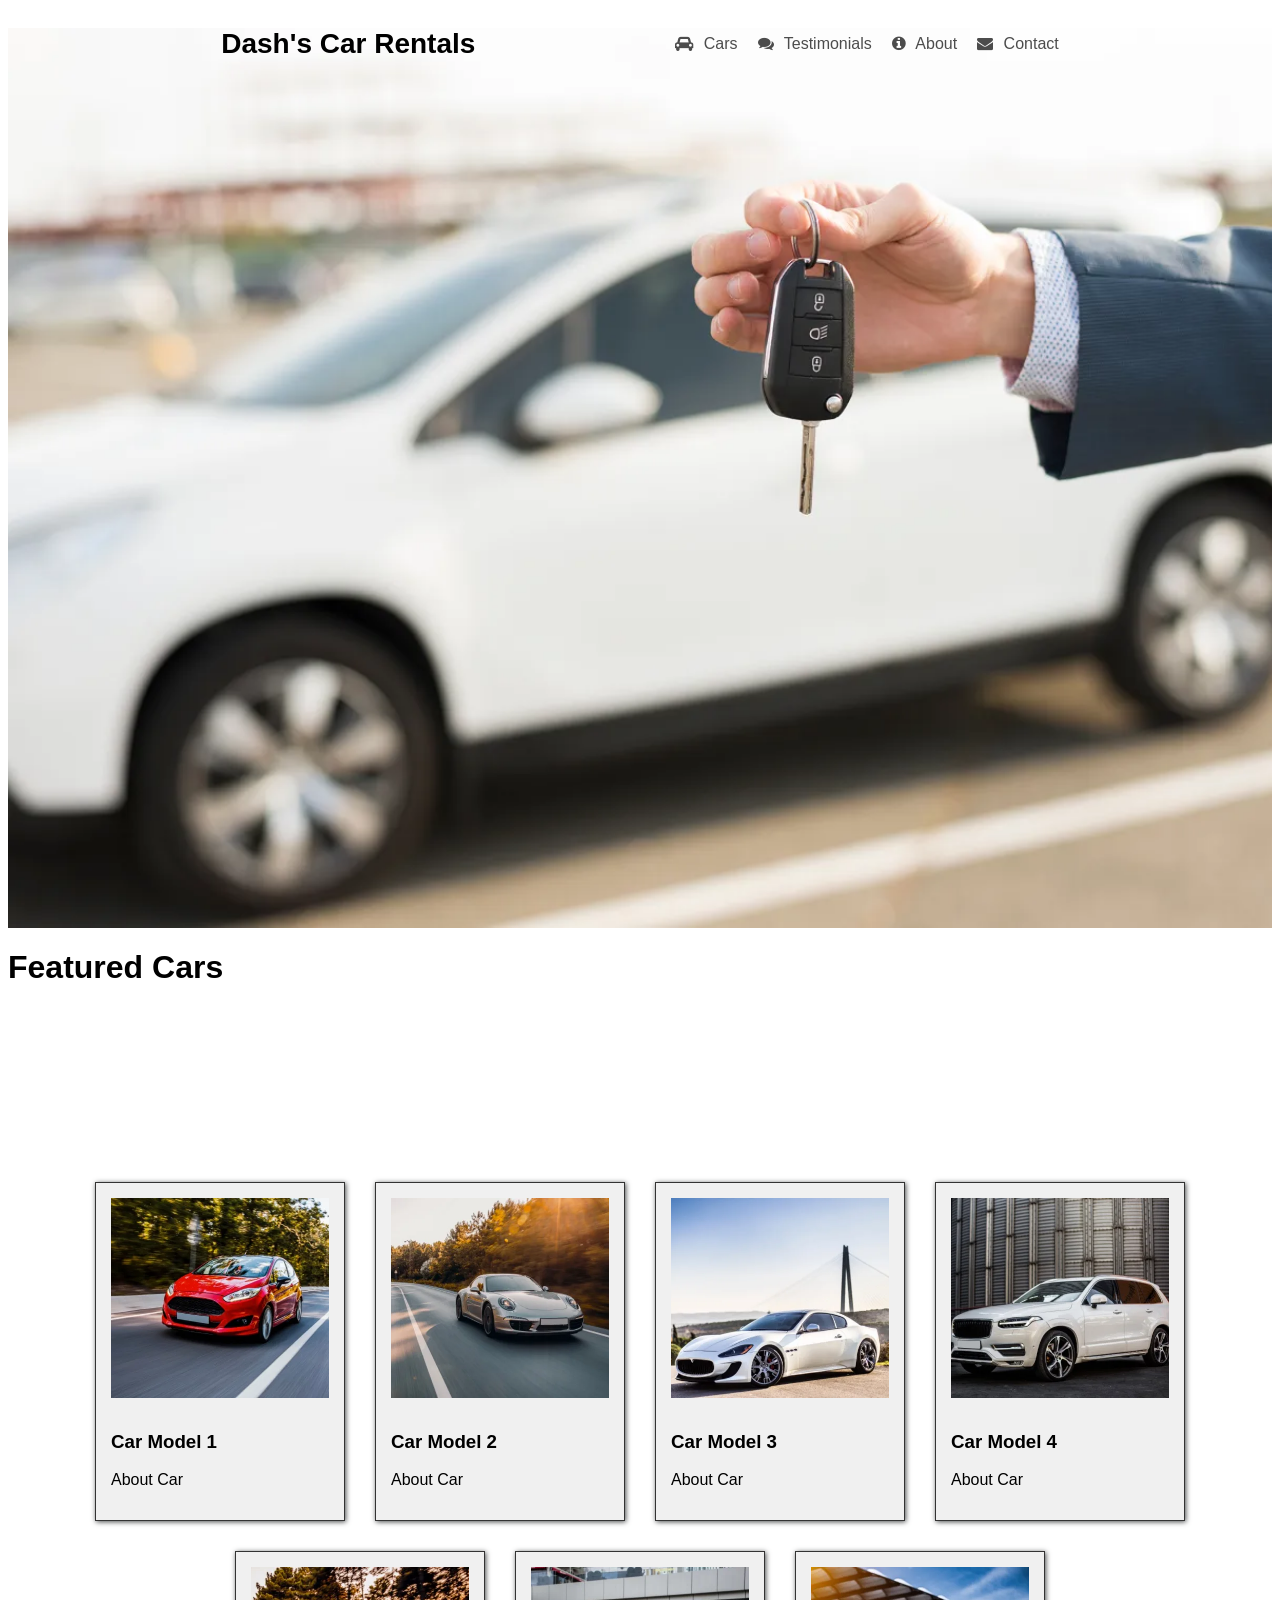
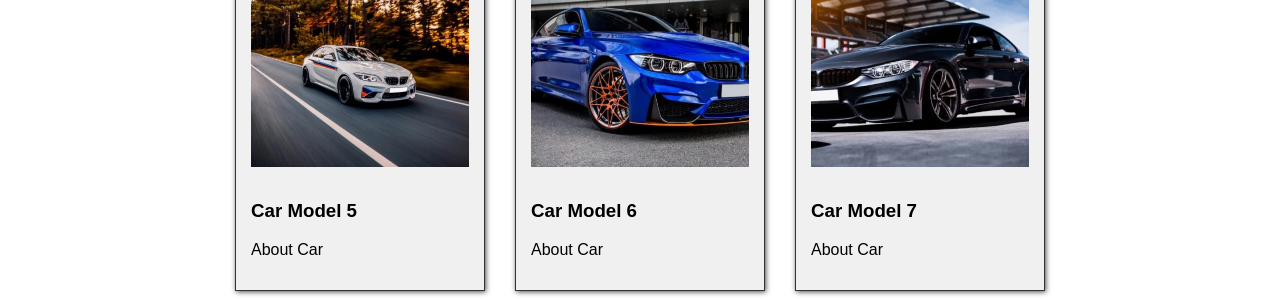
<file: index.HTML>
<!DOCTYPE html>
<html lang="en">
<head>
    <meta charset="utf-8">
    <meta name="viewport" content="width=device-width, initial-scale=1.0">
    <meta name="description" content="SWDV-116 Lab 9">
    <title>Dash's Car Rentals</title>
    <link rel="stylesheet" href="style.css">
    <link rel="stylesheet" href="https://cdnjs.cloudflare.com/ajax/libs/font-awesome/4.7.0/css/font-awesome.min.css">
</head>
<body class="Body-section">
    <div class="container">
        <section class="hero-section">
            <header class="navbar">
                <h1 class="logo">Dash's Car Rentals</h1>

                <input type="checkbox" id="nav-toggle" class="nav-toggle-checkbox">
                <label for="nav-toggle" class="nav-toggle" aria-label="Toggle navigation">
                    <i class="fa fa-bars"></i>
                </label>

                <nav class="nav-links">
                    <a href="cars.html"><i class="fa fa-car"></i> Cars</a>
                    <a href="testimonials.html"><i class="fa fa-comments"></i> Testimonials</a>
                    <a href="about.html"><i class="fa fa-info-circle"></i> About</a>
                    <a href="contact.html"><i class="fa fa-envelope"></i> Contact</a>
                </nav>
            </header>
        </section>
    </div>
        <h1>Featured Cars</h1>
        <video autoplay loop muted>
            <source src="DrivingVideo.mp4" type="video/mp4">
            <track src="subtitles.vtt"
             kind="subtitles"
             srclang="en"
             label="English"
             default>
        </video>
        <audio autoplay loop>
            <source src="DrivingMusic.mp4" type="audio/mpeg">
            Your browser does not support the audio element.
        </audio>
    <div class="container">
        <div class="box-sizing">
            <picture>
                <source media="(min-width: 480px)" srcset="car_1-480w.webp" type="image/webp">
                <source media="(min-width: 320px)" srcset="car_1-320w.webp" type="image/webp">
                <img class="box-sizing-img" src="car_1.jpg">
            </picture>
            <h3>Car Model 1</h3>
            <p>About Car</p>
		</div>
		<div class="box-sizing">
            <picture>
                <source media="(min-width: 480px)" srcset="car_2-480w.webp" type="image/webp">
                <source media="(min-width: 320px)" srcset="car_2-320w.webp" type="image/webp">
                <img class="box-sizing-img" src="car_2.jpg">
            </picture>
            <h3>Car Model 2</h3>
            <p>About Car</p>
		</div>
		<div class="box-sizing">
            <picture>
                <source media="(min-width: 480px)" srcset="car_3-480w.webp" type="image/webp">
                <source media="(min-width: 320px)" srcset="car_3-320w.webp" type="image/webp">
                <img class="box-sizing-img" src="car_3.jpg">
            </picture>
            <h3>Car Model 3</h3>
            <p>About Car</p>
		</div>
		<div class="box-sizing">
            <picture>
                <source media="(min-width: 480px)" srcset="car_4-480w.webp" type="image/webp">
                <source media="(min-width: 320px)" srcset="car_4-320w.webp" type="image/webp">
                <img class="box-sizing-img" src="car_4.jpg">
            </picture>
            <h3>Car Model 4</h3>
            <p>About Car</p>
		</div>
        <div class="box-sizing">
            <picture>
                <source media="(min-width: 480px)" srcset="car_5-480w.webp" type="image/webp">
                <source media="(min-width: 320px)" srcset="car_5-320w.webp" type="image/webp">
                <img class="box-sizing-img" src="car_5.jpg">
            </picture>
            <h3>Car Model 5</h3>
            <p>About Car</p>
		</div>
        <div class="box-sizing">
            <picture>
                <source media="(min-width: 480px)" srcset="car_6-480w.webp" type="image/webp">
                <source media="(min-width: 320px)" srcset="car_6-320w.webp" type="image/webp">
                <img class="box-sizing-img" src="car_6.jpg">
            </picture>
            <h3>Car Model 6</h3>
            <p>About Car</p>
		</div>
        <div class="box-sizing">
            <picture>
                <source media="(min-width: 480px)" srcset="car_7-480w.webp" type="image/webp">
                <source media="(min-width: 320px)" srcset="car_7-320w.webp" type="image/webp">
                <img class="box-sizing-img" src="car_7.jpg">
            </picture>
            <h3>Car Model 7</h3>
            <p>About Car</p>
		</div>
    </div>
</body>
</html>
</file>
<file: style.css>
.Body-section {
    font-family: Arial, Helvetica, sans-serif;
}

nav a {
    color: rgba(0, 0, 0, 0.7);
    text-decoration: none;
}

nav a:hover {
    color: cadetblue;
    text-decoration: underline;
}

main p {
    font-size: 2rem;
    font-weight: bold;
}

.container {
    display: flex;
    flex-wrap: wrap;
    flex-direction: row;
    justify-content: center;
    gap: 30px;
    padding-top: 20px;
    position: relative; 
    width: 100%;
}

.box-sizing {
    width: 250px;
    background-color: #f0f0f0;
    border: 1px solid #333;
    box-sizing: border-box;
    box-shadow: 1px 1px 5px rgb(76, 78, 79);
    object-fit: cover;
    padding: 15px;
}

.box-sizing-img {
    width: 100%;
    height: 200px;
    object-fit: cover;
    margin-bottom: 10px;

}

.navbar {
    display: flex;
    flex-wrap: wrap;
    justify-content: center;
    align-items: center;
    column-gap: 200px;
    row-gap: 30px;
    padding: 20px 40px;
    background: transparent;
    position: absolute;
    color: black;
    width: 100%;
    box-sizing: border-box;
    top: 0;
    left: 0;
    z-index: 10;
}

.nav-toggle-checkbox {
    display: none;
}

.nav-toggle {
    display: none;
    background: transparent;
    border: none;
    font-size: 1.75rem;
    color: black;
    cursor: pointer;
}

.nav-links {
    display: flex;
    flex-wrap: wrap;
    justify-content: center;
    gap: 20px;
}

.nav-links a i {
    margin-right: 6px;
}

@media (max-width: 600px) {
    .navbar {
        column-gap: 0;
        row-gap: 10px;
        justify-content: space-between;
        padding: 15px 20px;
    }

    .nav-toggle {
        display: block;
    }

    .nav-links {
        display: none;
        flex-direction: column;
        width: 100%;
        gap: 10px;
        text-align: center;
        background-color: rgba(255, 255, 255, 0.95);
        padding: 10px 0;
        box-sizing: border-box;
    }

    .nav-toggle-checkbox:checked ~ .nav-links {
        display: flex;
    }
}

.logo {
    display: flex;
    flex-wrap: wrap;
    font-size: clamp(1.25rem, 4vw, 1.75rem);
    font-weight: 700;
    margin: 0;
}

.nav-links {
    display: flex;
    flex-wrap: wrap;
    justify-content: center;
    gap: 20px;
}


.hero-section {
    width: 100%;
    height: 100vh;
    background-image: url('hero_1.jpg');
    background-size: cover;
    background-repeat: no-repeat;
}

@media (min-width: 320px) {
    .hero-section {
        background-image: url('hero_1-320w.jpg');
    }
}

@media (min-width: 480px) {
    .hero-section {
        background-image: url('hero_1-480w.jpg');
    }
}

@media (min-width: 768px) {
    .hero-section {
        background-image: url('hero_1-768w.jpg');
    }
}

@media (min-width: 1024px) {
    .hero-section {
        background-image: url('hero_1-1024w.jpg');
    }
}

@media (min-width: 1200px) {
    .hero-section {
        background-image: url('hero_1-1280w.jpg');
    }
}

@media (min-width: 1920px) {
    .hero-section {
        background-image: url('hero_1-1920w.jpg');
    }
}

@media (min-width: 320px) {
    @supports (background-image: url('hero_1-320w.webp')) {
        .hero-section {
            background-image: url('hero_1-320w.webp');
        }
    }
}

@media (min-width: 480px) {
    @supports (background-image: url('hero_1-480w.webp')) {
        .hero-section {
            background-image: url('hero_1-480w.webp');
        }
    }
}

@media (min-width: 768px) {
    @supports (background-image: url('hero_1-768w.webp')) {
        .hero-section {
            background-image: url('hero_1-768w.webp');
        }
    }
}

@media (min-width: 1024px) {
    @supports (background-image: url('hero_1-1024w.webp')) {
        .hero-section {
            background-image: url('hero_1-1024w.webp');
        }
    }
}

@media (min-width: 1200px) {
    @supports (background-image: url('hero_1-1280w.webp')) {
        .hero-section {
            background-image: url('hero_1-1280w.webp');
        }
    }
}

@media (min-width: 1920px) {
    @supports (background-image: url('hero_1-1920w.webp')) {
        .hero-section {
            background-image: url('hero_1-1920w.webp');
        }
    }
}
</file>
